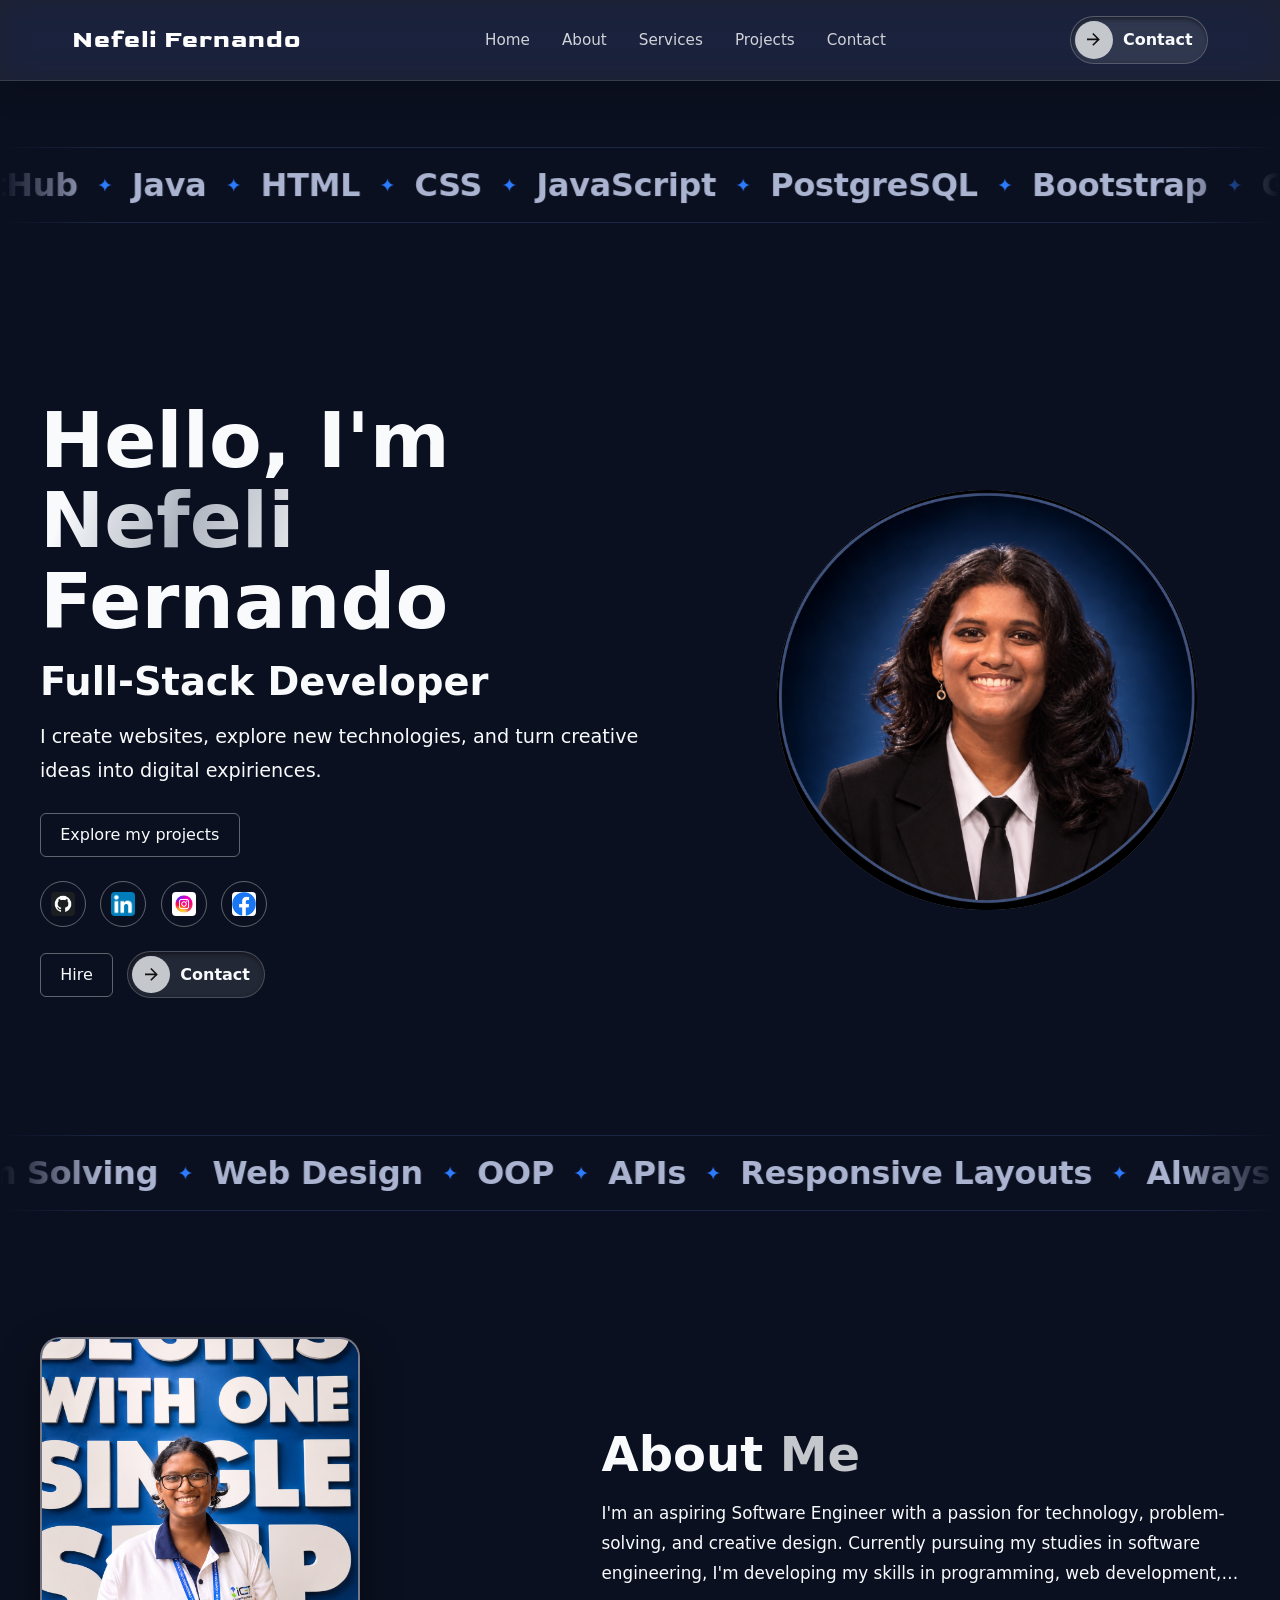
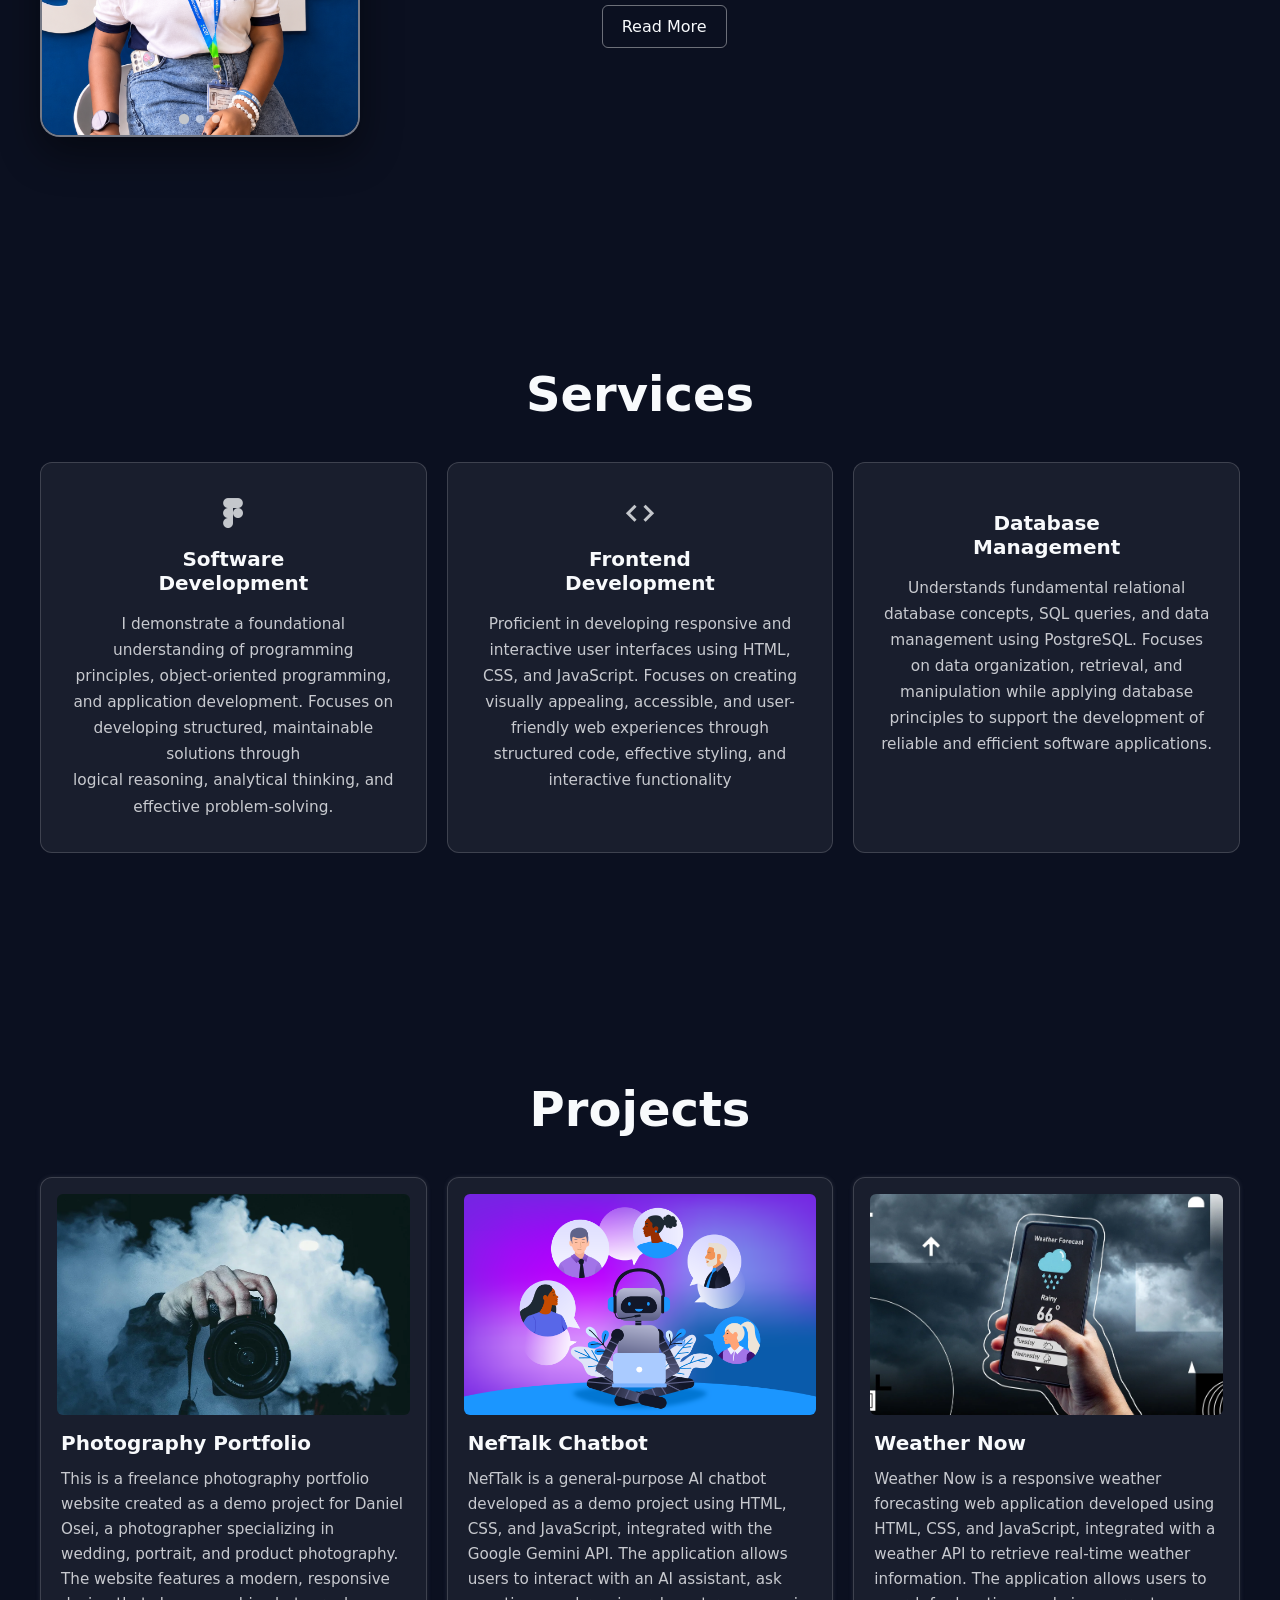
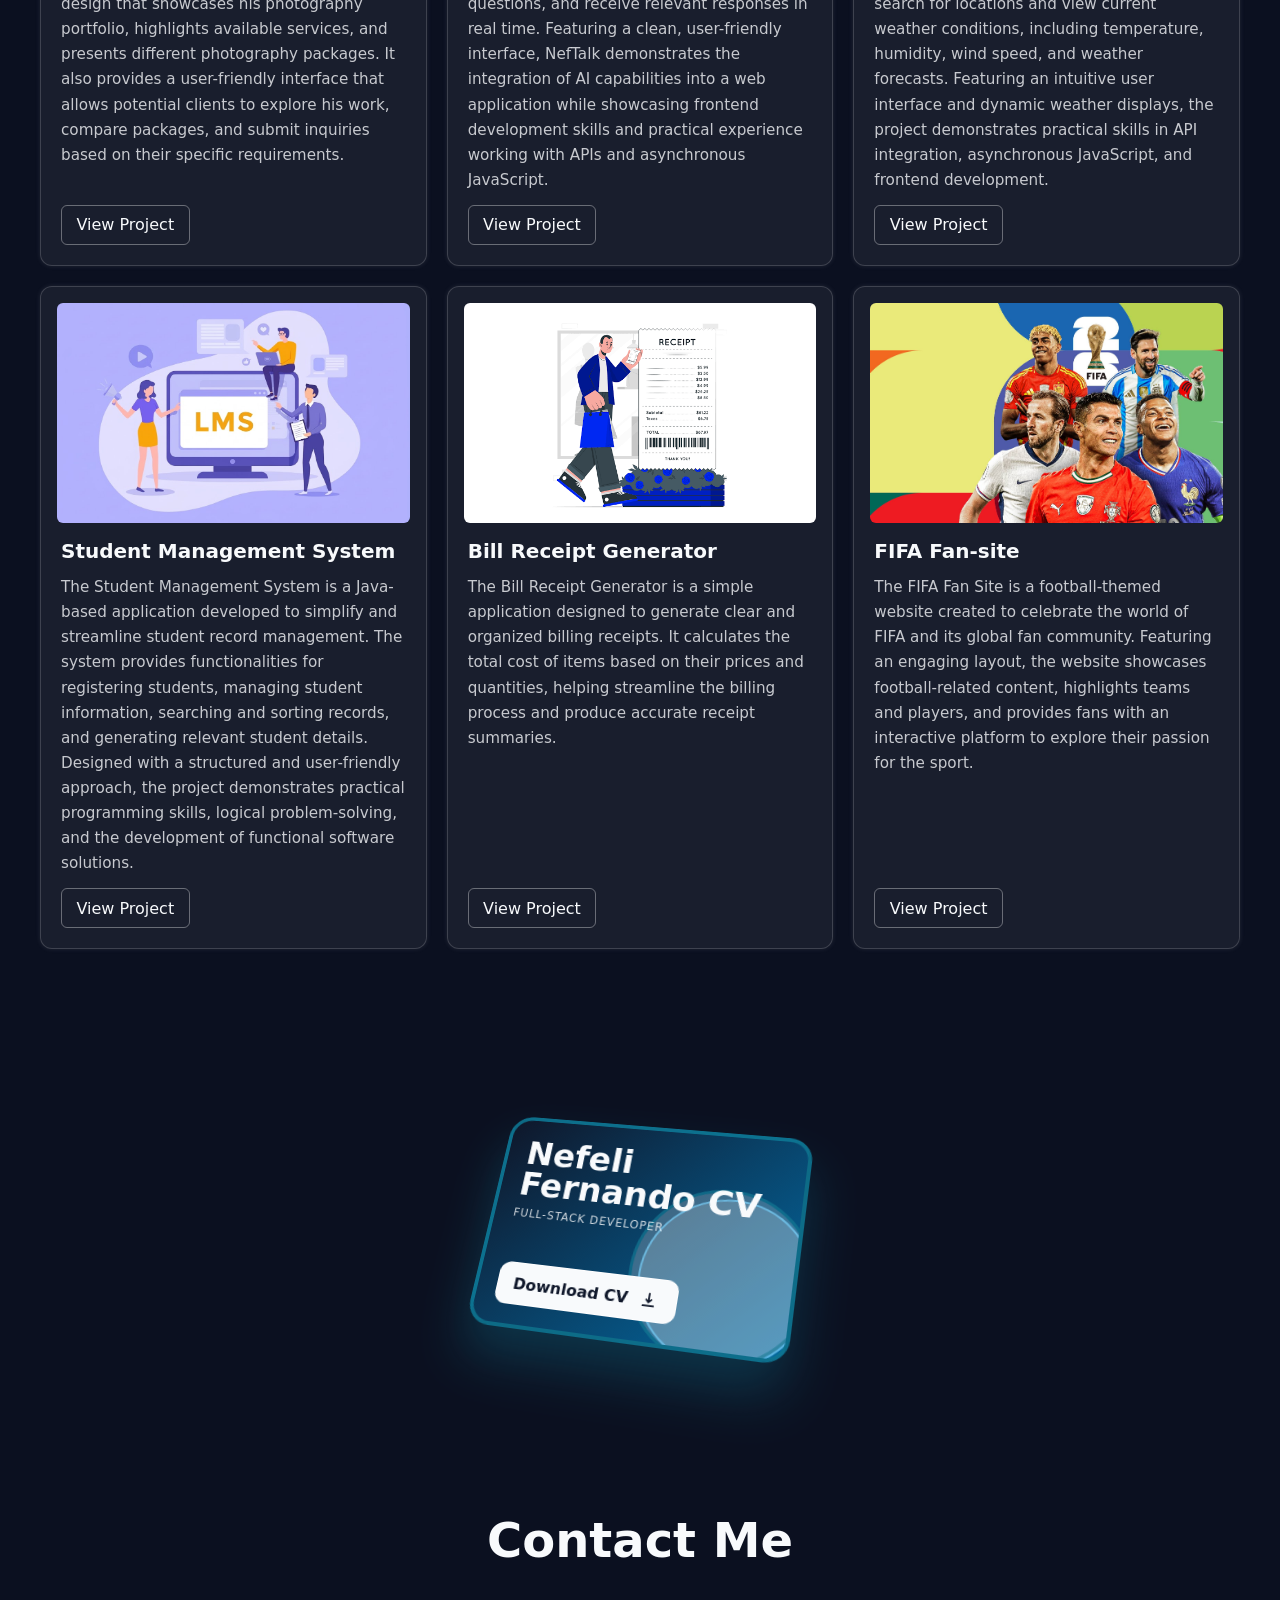
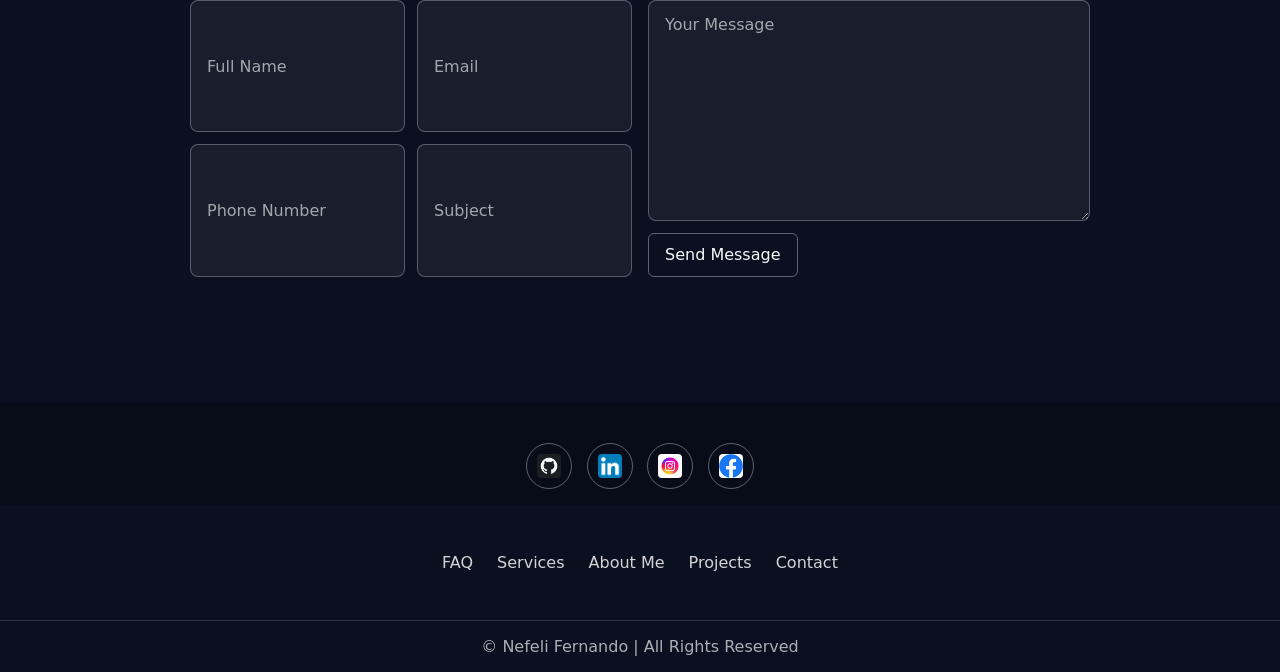
<file: index.html>
<!DOCTYPE html>
<html lang="en">
<head>
    <meta charset="UTF-8">
    <meta name="google-site-verification" content="oL4YaxNvscNfegE1TmhgRQv_5IERDdJwsXwjBH53c5Q" />
    <title>Nefeli Fernando | Portfolio</title>
    <link rel="stylesheet" href="css/index.css">
    <link rel="stylesheet" href="css/style.css">
    <link rel="stylesheet" href="css/marquee.css">
    <link rel="stylesheet" href="https://unpkg.com/boxicons@2.1.4/css/boxicons.min.css">
    <link rel="icon" type="image/png" href="Assets\Logos\file.webp">
</head>

<body>
    <nav class="glass-navbar">
        <div class="nav-container">
            <a href="#hero" class="nav-logo">Nefeli Fernando</a>
            <ul class="nav-links">
                <li><a href="#hero">Home</a></li>
                <li><a href="#about">About</a></li>
                <li><a href="#services">Services</a></li>
                <li><a href="#projects">Projects</a></li>
                <li><a href="#contact">Contact</a></li>
            </ul>
            <a class="contact-button" href="mailto:nefelifernando706@gmail.com" aria-label="Email Nefeli Fernando">
                <span class="contact-button__icon" aria-hidden="true">
                    <svg viewBox="0 0 16 16" focusable="false">
                        <path d="M12.175 9H0V7h12.175L6.575 1.4 8 0l8 8-8 8-1.425-1.4L12.175 9Z"></path>
                    </svg>
                </span>
                <span class="contact-button__label">Contact</span>
            </a>
        </div>
    </nav>

    <br><!-- Row 1: moves to the RIGHT -->
    <div class="marquee" data-direction="right" data-speed="70">
        <ul class="marquee-group">
            <li>Java</li>
            <li>HTML</li>
            <li>CSS</li>
            <li>JavaScript</li>
            <li>PostgreSQL</li>
            <li>Bootstrap</li>
            <li>Git &amp; GitHub</li>
        </ul>
    </div><br>

    <main>
        <section class="hero" id="hero">
            <div class="hero-content">
                <h1>Hello, I'm <span><span class="name-gradient">Nefeli</span> Fernando</span></h1>
                <h3>Full-Stack Developer</h3>
                <p>
                    I create websites, explore new technologies, and turn creative ideas into digital expiriences.
                </p>
                <a href="#projects" class="btn">Explore my projects</a>
                <div class="social-icons">
                    <a href="https://github.com/Nefeli-Fernando" aria-label="GitHub" target="_blank" rel="noopener noreferrer"><img src="Assets/Logos/github-6980894_640.webp" alt=""></a>
                    <a href="https://www.linkedin.com/in/nefeli-fernando-09ab37289/" aria-label="LinkedIn" target="_blank" rel="noopener noreferrer"><img src="Assets/Logos/images.png" alt=""></a>
                    <a href="https://www-fallback.instagram.com/nef_the_explorer_19/" aria-label="Instagram" target="_blank" rel="noopener noreferrer"><img src="Assets/Logos/instagram-logo-vector-illustration_1300495-24.avif" alt=""></a>
                    <a href="#" aria-label="Facebook" target="_blank" rel="noopener noreferrer"><img src="Assets/Logos/facebook-logo-vector-facebook-official-logo-vector-facebook-logo-illustrator_1002350-1803.avif" alt=""></a>
                </div>
                <div class="btn-group">
                    <a href="#" class="btn">Hire</a>
                    <a class="contact-button" href="mailto:nefelifernando706@gmail.com" aria-label="Email Nefeli Fernando">
                        <span class="contact-button__icon" aria-hidden="true">
                            <svg viewBox="0 0 16 16" focusable="false">
                                <path d="M12.175 9H0V7h12.175L6.575 1.4 8 0l8 8-8 8-1.425-1.4L12.175 9Z"></path>
                            </svg>
                        </span>
                        <span class="contact-button__label">Contact</span>
                    </a>
                </div>
            </div>
            <div class="hero-img">
                <div class="profile-flip" id="profile-flip" tabindex="0" role="group" aria-label="Profile photo. Hover for a video">
                    <div class="profile-flip__inner">
                        <div class="profile-flip__face profile-flip__front">
                            <img src="Assets/Images/180e7122-c09a-41a5-afe5-b1e38b32b5b2tttttttttttttttttttttttttt.png" alt="Nefeli Fernando">
                        </div>
                        <div class="profile-flip__face profile-flip__back" aria-hidden="true">
                            <video muted loop playsinline preload="metadata" tabindex="-1">
                                <source src="Assets/Videos/PROFILE%20swap.mp4" type="video/mp4">
                            </video>
                        </div>
                    </div>
                </div>
            </div>
        </section>

    </main>

    <div class="marquee" data-direction="left" data-speed="70">
        <ul class="marquee-group">
            <li>Problem Solving</li>
            <li>Web Design</li>
            <li>OOP</li>
            <li>APIs</li>
            <li>Responsive Layouts</li>
            <li>Always Learning</li>
        </ul>
    </div>

    <section class="about" id="about">
    <!-- ===== PHOTO CARD -->
        <div class="photo-card" id="photo-card" aria-label="Photos of Nefeli">
            <img src="Assets/Images/Smiling Portrait Before “Single Step” Backdrop.png" alt="Nefeli smiling in front of a backdrop" class="active">
            <img src="Assets/Images/Spotlight Classroom Discussion.png" alt="Nefeli participating in a classroom discussion">
            <img src="Assets\Images\bubble.jpeg" alt="Nefeli at a school event">
 
            <div class="dots" aria-hidden="true">
                <span class="active"></span>
                <span></span>
                <span></span>
            </div>
        </div>

        <!--ABOUT SECTION-->

        <div class="about-content">
            <h2>About <span>Me</span></h2>
            <p id="about-description">
                I'm an aspiring Software Engineer with a passion for technology, problem-solving, and creative design. Currently pursuing my studies in software engineering, I'm developing my skills in programming, web development, database management, and software design. I also have an interest in graphic design, which allows me to combine technical knowledge with creativity to build engaging and user-friendly digital experiences. I'm always eager to learn new technologies, take on challenges, and grow as a developer while working towards my goal of creating innovative and meaningful solutions.
            </p>
            <button class="btn read-more" type="button" aria-expanded="false" aria-controls="about-description">Read More</button>
            </div>
    </section>

    <section class="services" id="services">
        <h2 class="heading">Services</h2>

            <div class="services-container">
                <div class="service-box">
                    <div class="service-info">
                        <i class="bx bxl-figma"></i>
                        <h4>Software <br>Development</h4>
                        <p>
                            I demonstrate a foundational understanding of programming<br> principles, object-oriented programming, and application development. Focuses on developing structured, maintainable solutions through<br> logical reasoning, analytical thinking, and effective problem-solving.
                        </p>
                    </div>
                </div>

                <div class="service-box">
                    <div class="service-info">
                        <i class="bx bx-code"></i>
                        <h4>Frontend<br> Development</h4>
                        <p>
                            Proficient in developing responsive and interactive user interfaces using HTML, CSS, and JavaScript. Focuses on creating visually appealing, accessible, and user-friendly web experiences through structured code, effective styling, and interactive functionality
                        </p>
                    </div>
                </div>

                <div class="service-box">
                    <div class="service-info">
                        <i class="bx bxl-code-curly"></i>
                        <h4>Database<br> Management</h4>
                        <p>
                        Understands fundamental relational database concepts, SQL queries, and data management using PostgreSQL. Focuses on data organization, retrieval, and manipulation while applying database principles to support the development of reliable and efficient software applications.
                        </p>
                    </div>
                </div>
            </div>

    </section>


    <!--PROJECTS SECTION-->
    <section class="projects" id="projects">
        <h2 class="heading">Projects</h2>
        <div class="projects-box">
            <article class="project-card">
                <img src="Assets/Images/Photograpghy.webp" alt="Photography portfolio project preview">
                <div class="project-info">
                    <h3>Photography Portfolio</h3>
                    <p>This is a freelance photography portfolio website created as a demo project for Daniel Osei, a photographer specializing in wedding, portrait, and product photography. The website features a modern, responsive design that showcases his photography portfolio, highlights available services, and presents different photography packages. It also provides a user-friendly interface that allows potential clients to explore his work, compare packages, and submit inquiries based on their specific requirements.</p>
                    <a href="https://personal-brand-freelance-photograph.vercel.app/" target="_blank" rel="noopener noreferrer" class="btn">View Project</a>
                </div>
            </article>

            <article class="project-card">
                <img src="Assets/Images/chatbot.webp" alt="NefTalk chatbot project preview">
                <div class="project-info">
                    <h3>NefTalk Chatbot</h3>
                    <p>NefTalk is a general-purpose AI chatbot developed as a demo project using HTML, CSS, and JavaScript, integrated with the Google Gemini API. The application allows users to interact with an AI assistant, ask questions, and receive relevant responses in real time. Featuring a clean, user-friendly interface, NefTalk demonstrates the integration of AI capabilities into a web application while showcasing frontend development skills and practical experience working with APIs and asynchronous JavaScript.</p>
                    <a href="https://nefeli-fernando.github.io/NefTalk/" target="_blank" rel="noopener noreferrer" class="btn">View Project</a>
                </div>
            </article>

            <article class="project-card">
                <img src="Assets/Images/weather.webp" alt="Weather Now project preview">
                <div class="project-info">
                    <h3>Weather Now</h3>
                    <p>Weather Now is a responsive weather forecasting web application developed using HTML, CSS, and JavaScript, integrated with a weather API to retrieve real-time weather information. The application allows users to search for locations and view current weather conditions, including temperature, humidity, wind speed, and weather forecasts. Featuring an intuitive user interface and dynamic weather displays, the project demonstrates practical skills in API integration, asynchronous JavaScript, and frontend development.</p>
                    <a href="https://github.com/Nefeli-Fernando/Weather-App" target="_blank" rel="noopener noreferrer" class="btn">View Project</a>
                </div>
            </article>

            <article class="project-card">
                <img src="Assets/Images/lms.jpg" alt="Student Management System project preview">
                <div class="project-info">
                    <h3>Student Management System</h3>
                    <p>The Student Management System is a Java-based application developed to simplify and streamline student record management. The system provides functionalities for registering students, managing student information, searching and sorting records, and generating relevant student details. Designed with a structured and user-friendly approach, the project demonstrates practical programming skills, logical problem-solving, and the development of functional software solutions.</p>
                    <a href="https://github.com/Nefeli-Fernando/Student-Management-System" target="_blank" rel="noopener noreferrer" class="btn">View Project</a>
                </div>
            </article>

            <article class="project-card">
                <img src="Assets/Images/bill.png" alt="Bill Receipt Generator project preview">
                <div class="project-info">
                    <h3>Bill Receipt Generator</h3>
                    <p>The Bill Receipt Generator is a simple application designed to generate clear and organized billing receipts. It calculates the total cost of items based on their prices and quantities, helping streamline the billing process and produce accurate receipt summaries.</p>
                    <a href="#" class="btn">View Project</a>
                </div>
            </article>

            <article class="project-card">
                <img src="Assets/Images/FIFA.jpg" alt="FIFA Fan-site project preview">
                <div class="project-info">
                    <h3>FIFA Fan-site</h3>
                    <p>The FIFA Fan Site is a football-themed website created to celebrate the world of FIFA and its global fan community. Featuring an engaging layout, the website showcases football-related content, highlights teams and players, and provides fans with an interactive platform to explore their passion for the sport.</p>
                    <a href="#" class="btn">View Project</a>
                </div>
            </article>
        </div>
    </section>

        <div class="cv-card-wrap">
        <div class="cv-card">
            <div class="cv-card__content">
                <span class="cv-card__initial">Nefeli Fernando CV</span>
                <p class="cv-card__role">Full-Stack Developer</p>
            </div>

            <a href="files/Nefeli%20CV%20updated%20(1).pdf" class="cv-download" download="Nefeli-Fernando-CV.pdf">
                Download CV
                <svg viewBox="0 0 100 100" aria-hidden="true">
                    <path d="M22.1,77.9a4,4,0,0,1,4-4H73.9a4,4,0,0,1,0,8H26.1A4,4,0,0,1,22.1,77.9ZM35.2,47.2a4,4,0,0,1,5.7,0L46,52.3V22.1a4,4,0,1,1,8,0V52.3l5.1-5.1a4,4,0,0,1,5.7,0,4,4,0,0,1,0,5.6l-12,12a3.9,3.9,0,0,1-5.6,0l-12-12A4,4,0,0,1,35.2,47.2Z"></path>
                </svg>
            </a>

            <div class="cv-card__shape cv-card__shape--one"></div>
            <div class="cv-card__shape cv-card__shape--two"></div>
        </div>
    </div>

    <!--CONTACT ME SECTIONN-->
    <section class="contact" id="contact">
        <h2 class="heading">Contact <span>Me</span></h2>

            <form action="#">

                <div class="input-group">
                    <div class="input-box">
                        <input type="text" placeholder="Full Name">
                        <input type="email" placeholder="Email">
                    </div>
                    <div class="input-box">
                        <input type="tel" placeholder="Phone Number">
                        <input type="text" placeholder="Subject">
                    </div>
                </div>


                <div class="input-group-2">
                    <textarea name="" id="" placeholder="Your Message" cols="30" rows="10"></textarea>
                    <input type="submit" value="Send Message" class="btn"> 
                </div>

            </form>
    </section>

        <footer class="footer">
            <div class="hero-content">
                <div class="social-icons">
                    <a href="https://github.com/Nefeli-Fernando" aria-label="GitHub" target="_blank" rel="noopener noreferrer"><img src="Assets/Logos/github-6980894_640.webp" alt=""></a>
                    <a href="https://www.linkedin.com/in/nefeli-fernando-09ab37289/" aria-label="LinkedIn" target="_blank" rel="noopener noreferrer"><img src="Assets/Logos/images.png" alt=""></a>
                    <a href="https://www-fallback.instagram.com/nef_the_explorer_19/" aria-label="Instagram" target="_blank" rel="noopener noreferrer"><img src="Assets/Logos/instagram-logo-vector-illustration_1300495-24.avif" alt=""></a>
                    <a href="#" aria-label="Facebook" target="_blank" rel="noopener noreferrer"><img src="Assets/Logos/facebook-logo-vector-facebook-official-logo-vector-facebook-logo-illustrator_1002350-1803.avif" alt=""></a>
                </div>
            </div>
        </footer>

        <ul class="list">
            <li>
                <a href="#">FAQ</a>
            </li>

            <li>
                <a href="#services">Services</a>
            </li>

            <li>
                <a href="#about">About Me</a>
            </li>

            <li>
                <a href="#projects">Projects</a>
            </li>

            <li>
                <a href="#contact">Contact</a>
            </li>
        </ul>

        <p class="copyright">
            © Nefeli Fernando | All Rights Reserved            
        </p>

    <script src="js/app.js"></script>
    <script src="js/index.js"></script>
</body>
</html>
</file>
<file: css/index.css>
/*NAVIGATION BAR*/

* {
  box-sizing: border-box;
}

body {
  margin: 0;
  font-family: Arial, sans-serif;
  background: #020817;
  color: #f8fafc;
}

.glass-navbar {
  position: sticky;
  top: 0;
  z-index: 10;
  background: rgba(15, 23, 42, 0.72);
  backdrop-filter: blur(12px);
  border-bottom: 1px solid rgba(148, 163, 184, 0.15);
}

.nav-container {
  max-width: 1200px;
  margin: 0 auto;
  padding: 18px 24px;
  display: flex;
  align-items: center;
  justify-content: space-between;
  gap: 24px;
}

.nav-logo {
  color: #f8fafc;
  text-decoration: none;
  font-weight: 800;
  letter-spacing: 0.04em;
  font-size: 1.1rem;
}

.nav-links {
  display: flex;
  align-items: center;
  gap: 22px;
  list-style: none;
  margin: 0;
  padding: 0;
}

.nav-links a {
  color: #dbeafe;
  text-decoration: none;
  font-size: 0.96rem;
  transition: color 0.2s ease;
}

.nav-links a:hover,
.nav-links a:focus-visible {
  color: #7dd3fc;
}





            /*CV CARD STYLES*/
.cv-card-wrap {
  display: flex;
  justify-content: center;
  align-items: center;
  padding: 40px 20px;
}

.cv-card {
  position: relative;
  width: 320px;
  height: 230px;
  padding: 20px;
  border-radius: 24px;
  border: 4px solid rgba(14, 116, 144, 0.9);
  background: linear-gradient(135deg, #0f172a, #0369a1);
  overflow: hidden;
  display: flex;
  flex-direction: column;
  justify-content: space-between;
  transform: perspective(900px) rotateX(20deg) rotateY(-10deg) rotateZ(10deg);
  box-shadow: 0 30px 50px rgba(14, 116, 144, 0.35);
  transition: transform 0.5s ease, box-shadow 0.5s ease;
}

.cv-card:hover {
  transform: perspective(900px) rotateX(0deg) rotateY(0deg) rotateZ(0deg) translateY(-6px);
  box-shadow: 0 35px 60px rgba(14, 116, 144, 0.45);
}

.cv-card__content {
  position: relative;
  z-index: 2;
}

.cv-card__initial {
  display: inline-block;
  font-size: 2.2rem;
  font-weight: 800;
  line-height: 1;
  color: #f8fafc;
}

.cv-card__role {
  margin: 8px 0 0;
  font-size: 0.72rem;
  letter-spacing: 0.08em;
  text-transform: uppercase;
  color: rgba(255, 255, 255, 0.8);
}

.cv-download {
  position: relative;
  z-index: 2;
  width: fit-content;
  display: inline-flex;
  align-items: center;
  gap: 10px;
  padding: 10px 16px;
  border-radius: 12px;
  border: 1px solid rgba(255, 255, 255, 0.7);
  background: #f8fafc;
  color: #0f172a;
  font-weight: 700;
  text-decoration: none;
  transition: transform 0.25s ease, background 0.25s ease, color 0.25s ease;
}

.cv-download:hover {
  background: #0f172a;
  color: #f8fafc;
  transform: translateY(-2px);
}

.cv-download svg {
  width: 22px;
  height: 22px;
  fill: currentColor;
  transition: transform 0.3s ease;
}

.cv-download:hover svg {
  transform: translateY(2px);
}

.cv-card__shape {
  position: absolute;
  right: -20px;
  bottom: -16px;
  width: 180px;
  height: 180px;
  opacity: 0.78;
  border-radius: 50%;
  pointer-events: none;
}

.cv-card__shape--one {
  background: rgba(255, 255, 255, 0.28);
  border: 3px solid rgba(14, 116, 144, 0.9);
  transform: scale(1);
  animation: floatShapeOne 7s ease-in-out infinite;
}

.cv-card__shape--two {
  background: rgba(255, 255, 255, 0.2);
  border: 2px solid rgba(125, 211, 252, 0.9);
  width: 170px;
  height: 170px;
  animation: floatShapeTwo 8s ease-in-out infinite reverse;
}

@keyframes floatShapeOne {
  0%, 100% {
    transform: translateY(0) scale(1);
  }
  50% {
    transform: translateY(-10px) scale(1.08);
  }
}

@keyframes floatShapeTwo {
  0%, 100% {
    transform: translateY(0) scale(1);
  }
  50% {
    transform: translateY(12px) scale(0.95);
  }
}

                /*SERVICES SECTION STYLESSS*/

          .services {
            width: min(1200px, calc(100% - 3rem));
            margin: 0 auto;
            color: #f8fafc;
          }

          .services .heading {
            margin: 0 0 2.5rem;
            text-align: center;
            font-size: clamp(2rem, 4vw, 3rem);
          }

          .services-container {
            display: grid;
            grid-template-columns: repeat(3, minmax(0, 1fr));
            align-items: stretch;
            gap: 1.25rem;
          }

          .service-box {
            min-width: 0;
            padding: 2rem 1.5rem;
            border: 1px solid rgba(255, 255, 255, 0.16);
            border-radius: 12px;
            background: rgba(255, 255, 255, 0.06);
            transition: transform 0.25s ease, border-color 0.25s ease, background-color 0.25s ease;
          }

          .service-box:hover {
            transform: translateY(-5px);
            border-color: var(--main-color);
            background: rgba(255, 255, 255, 0.1);
          }

          .service-info {
            display: flex;
            height: 100%;
            flex-direction: column;
            align-items: center;
            gap: 1rem;
            text-align: center;
          }

          .service-info i {
            color: var(--main-color);
            font-size: 2.25rem;
          }

          .service-info h4 {
            font-size: 1.25rem;
          }

          .service-info p {
            color: rgba(248, 250, 252, 0.78);
            font-size: 0.96rem;
            line-height: 1.7;
          }

          @media (max-width: 900px) {
            .services-container {
              grid-template-columns: repeat(2, minmax(0, 1fr));
            }
          }

          @media (max-width: 600px) {
            .services {
              width: calc(100% - 2rem);
            }

            .services-container {
              grid-template-columns: 1fr;
            }
          }
                                /*PROJECTTSS CARDSS STYLESS*/
          .projects {
            width: min(1200px, calc(100% - 3rem));
            margin: 0 auto;
            color: #f8fafc;
          }

          .projects .heading {
            margin: 0 0 2.5rem;
            text-align: center;
            font-size: clamp(2rem, 4vw, 3rem);
          }

          .projects-box {
            display: grid;
            grid-template-columns: repeat(3, minmax(0, 1fr));
            align-items: stretch;
            gap: 1.25rem;
          }

          .project-card {
            display: flex;
            min-width: 0;
            flex-direction: column;
            overflow: hidden;
            padding: 1rem;
            border: 1px solid rgba(255, 255, 255, 0.16);
            border-radius: 12px;
            background: rgba(255, 255, 255, 0.06);
            box-shadow: 0 0 5px rgba(196, 199, 204, 0.12);
            transition: transform 0.25s ease, box-shadow 0.25s ease, border-color 0.25s ease;
          }

          .project-card:hover {
            transform: translateY(-5px);
            border-color: var(--main-color);
            box-shadow: 0 0 25px rgba(196, 199, 204, 0.24);
          }

          .project-card img {
            display: block;
            width: 100%;
            aspect-ratio: 16 / 10;
            border-radius: 6px;
            object-fit: cover;
          }

          .project-info {
            display: flex;
            flex: 1;
            flex-direction: column;
            align-items: flex-start;
            gap: 0.75rem;
            padding: 1rem 0.25rem 0.25rem;
          }

          .project-card h3 {
            font-size: 1.25rem;
          }

          .project-card p {
            color: rgba(248, 250, 252, 0.78);
            font-size: 0.95rem;
            line-height: 1.65;
          }

          .project-card .btn {
            display: inline-flex;
            align-items: center;
            justify-content: center;
            min-height: 40px;
            margin-top: auto;
            padding: 0.55rem 0.9rem;
            border: 1px solid rgba(255, 255, 255, 0.35);
            border-radius: 6px;
            color: #f8fafc;
            text-decoration: none;
          }

          .project-card .btn:hover,
          .project-card .btn:focus-visible {
            background: rgba(255, 255, 255, 0.12);
          }

          @media (max-width: 900px) {
            .projects-box {
              grid-template-columns: repeat(2, minmax(0, 1fr));
            }
          }

          @media (max-width: 600px) {
            .projects {
              width: calc(100% - 2rem);
            }

            .projects-box {
              grid-template-columns: 1fr;
            }
          }

          .contact {
            width: min(900px, calc(100% - 3rem));
            margin: 0 auto;
            color: #f8fafc;
          }

          .contact .heading {
            margin: 0 0 2rem;
            text-align: center;
            font-size: clamp(2rem, 4vw, 3rem);
          }

          .contact form {
            display: grid;
            grid-template-columns: repeat(2, minmax(0, 1fr));
            gap: 1rem;
          }

          .contact .input-group,
          .contact .input-group-2 {
            display: grid;
            min-width: 0;
            gap: 0.75rem;
          }

          .contact .input-box {
            display: grid;
            grid-template-columns: repeat(2, minmax(0, 1fr));
            gap: 0.75rem;
          }

          .contact input:not([type="submit"]),
          .contact textarea {
            width: 100%;
            min-width: 0;
            padding: 0.9rem 1rem;
            border: 1px solid rgba(255, 255, 255, 0.28);
            border-radius: 8px;
            background: rgba(255, 255, 255, 0.06);
            color: #f8fafc;
            font: inherit;
          }

          .contact input::placeholder,
          .contact textarea::placeholder {
            color: rgba(248, 250, 252, 0.62);
          }

          .contact textarea {
            min-height: 150px;
            resize: vertical;
          }

          .contact input[type="submit"] {
            justify-self: start;
            min-height: 44px;
            padding: 0.65rem 1rem;
            border: 1px solid rgba(255, 255, 255, 0.35);
            border-radius: 6px;
            background: transparent;
            color: #f8fafc;
            font: inherit;
            cursor: pointer;
          }

          .contact input[type="submit"]:hover,
          .contact input[type="submit"]:focus-visible {
            background: rgba(255, 255, 255, 0.12);
          }

          .footer {
            padding: 2.5rem 1.5rem 1rem;
            background: rgba(0, 0, 0, 0.24);
          }

          .footer .hero-content {
            width: min(1200px, 100%);
            margin: 0 auto;
          }

          .footer .social-icons {
            justify-content: center;
            margin: 0;
          }

          .list {
            display: flex;
            flex-wrap: wrap;
            justify-content: center;
            gap: 0.75rem 1.5rem;
            padding: 1.5rem 1rem;
            list-style: none;
          }

          .list a {
            color: rgba(255, 255, 255, 0.82);
            text-decoration: none;
          }

          .list a:hover,
          .list a:focus-visible {
            color: #fff;
            text-decoration: underline;
            text-underline-offset: 4px;
          }

          .copyright {
            margin: 0;
            padding: 1rem;
            border-top: 1px solid rgba(255, 255, 255, 0.14);
            color: rgba(248, 250, 252, 0.68);
            text-align: center;
          }

          @media (max-width: 760px) {
            .contact {
              width: calc(100% - 2rem);
            }

            .contact form {
              grid-template-columns: 1fr;
            }

            .contact .input-box {
              grid-template-columns: 1fr;
            }
          }
</file>
<file: css/style.css>
@import url('https://fonts.googleapis.com/css2?family=Lexend+Deca:wght@100..900&display=swap');
@import url('https://fonts.googleapis.com/css2?family=Goldman:wght@400;700&display=swap');

:root {
  --main-color: #c4c7cc;
  --card-line: rgba(196, 199, 204, 0.55);
  --card-width: 320px;
  --card-ratio: 4 / 5;
  --card-radius: 20px;
  --fade-time: 1.2s;
}

* {
    margin: 0;
    padding: 0;
    box-sizing: border-box;
    font-family:'Inter', system-ui, sans-serif;
}

body{
    background: linear-gradient(135deg, #050505 0%, #151515 55%, #303030 100%);
    color: #f8fafc;
    min-height: 100vh;
}

/*MAKINGG THE GLASS NAVBAR*/
.glass-navbar{
    position: sticky;
    top:0;
    width:100%;
    z-index:1000;

/*Inner stylling for the glass navbar*/
background: rgba(255,255,255,0.08);
background: rgba(255, 255, 255, 0.08);
  backdrop-filter: blur(16px) saturate(180%);
  -webkit-backdrop-filter: blur(16px) saturate(180%);
  
  /* Border & Glow */
  border-bottom: 1px solid rgba(255, 255, 255, 0.12);
  box-shadow: 0 8px 32px 0 rgba(0, 0, 0, 0.2);
  
  transition: all 0.3s ease;
}

/* Layout Alignment */
.nav-container {
  max-width: 1200px;
  margin: 0 auto;
  display: flex;
  justify-content: space-between;
  align-items: center;
  padding: 1rem 2rem;
}

.nav-logo {
  font-size: 1.5rem;
  color: #ffffff;
  text-decoration: none;
  letter-spacing: 1px;
  font-family: "Goldman", sans-serif;
  font-optical-sizing: auto;
  font-weight: 800;
  font-style: normal;
}

.nav-links {
  display: flex;
  list-style: none;
  gap: 2rem;
}

.nav-links a {
  color: rgba(255, 255, 255, 0.8);
  text-decoration: none;
  font-size: 0.95rem;
  font-weight: 500;
  position: relative;
  transition: color 0.3s cubic-bezier(0.16 ,1,0.3 ,1) , transform 0.3s cubic-bezier(0.16, 1, 0.3, 1);
}

.nav-links a:hover {
  color: #ffffff;
  transform: translateY(-2px);
}

.nav-links a::after{
    content: '';
    position: absolute;
    width:0;
    height:2px;
    bottom:-4px;
    left:0;
    background-color:#ffffff;
    transition: width 0.3s cubic-bezier(0.16, 1, 0.3, 1);
}

.nav-links a:hover::after{
    width:100%;
}

/* Content placeholder spacing */
.content section {
  height: 100vh;
  display: flex;
  align-items: center;
  justify-content: center;
}


section{
  min-height: auto;
  padding: clamp(4rem, 8vw, 7rem) 0;
}

main {
  width: min(1200px, calc(100% - 3rem));
  margin: 0 auto;
}

.hero{
  display: grid;
  grid-template-columns: minmax(0, 1.1fr) minmax(260px, 0.9fr);
  align-items: center;
  gap: clamp(2rem, 6vw, 6rem);
  min-height: calc(100vh - 78px);
  padding: 4rem 0;
}

.hero-content h1{
  font-size: clamp(2.8rem, 6vw, 5.5rem);
    font-weight: 700;
  line-height: 1.05;
}

.hero-content h1 span {
  display: block;
}

.hero-content h1 .name-gradient {
  display: inline;
  background: linear-gradient(110deg, #f8fafc 12%, #aeb4bf 55%, #e5e7eb 100%);
  background-clip: text;
  -webkit-background-clip: text;
  color: transparent;
  -webkit-text-fill-color: transparent;
}

.hero-content h3{
    margin: 1rem 0;
  font-size: clamp(1.4rem, 3vw, 2.4rem);
}

.hero-content p{
  max-width: 600px;
  font-size: clamp(1rem, 1.5vw, 1.25rem);
    font-weight: 500;
  line-height: 1.8;
}

.hero-img {
  width: 100%;
  display: flex;
  justify-content: center;
}

.hero-img img{
  display: block;
  width: min(100%, 420px);
  aspect-ratio: 1;
  object-fit: cover;
    border-radius: 50%;
  box-shadow: 0 0 25px var(--main-color);
    transition: 0.4s ease-in-out;
}

.hero-img img:hover{
    box-shadow: 0 0 25px var(--main-color),
                0 0 50px var(--main-color),
                0 0 100px var(--main-color);
}

.profile-flip {
  width: min(100%, 420px);
  aspect-ratio: 1;
  perspective: 1000px;
  cursor: pointer;
}

.profile-flip__inner {
  position: relative;
  width: 100%;
  height: 100%;
  border-radius: 50%;
  transform-style: preserve-3d;
  transition: transform 0.8s cubic-bezier(0.2, 0.7, 0.2, 1);
}

.profile-flip.is-flipped .profile-flip__inner {
  transform: rotateY(180deg);
}

.profile-flip__face {
  position: absolute;
  inset: 0;
  overflow: hidden;
  border-radius: 50%;
  backface-visibility: hidden;
  -webkit-backface-visibility: hidden;
}

.profile-flip__back {
  transform: rotateY(180deg);
}

.profile-flip__face img,
.profile-flip__face video {
  display: block;
  width: 100%;
  height: 100%;
  aspect-ratio: auto;
  border-radius: inherit;
  object-fit: cover;
}

.profile-flip:focus-visible {
  outline: 2px solid var(--main-color);
  outline-offset: 6px;
}

@media (prefers-reduced-motion: reduce) {
  .profile-flip__inner {
    transition: none;
  }
}

.social-icons {
  display: flex;
  align-items: center;
  flex-wrap: wrap;
  gap: 0.9rem;
  margin-top: 1.5rem;
}

.social-icons a {
  display: grid;
  place-items: center;
  width: 46px;
  height: 46px;
  border: 1px solid rgba(255, 255, 255, 0.35);
  border-radius: 50%;
  transition: transform 0.2s ease, border-color 0.2s ease, background-color 0.2s ease;
}

.social-icons img {
  display: block;
  width: 24px;
  height: 24px;
  object-fit: contain;
  border-radius: 4px;
}

.social-icons a:hover {
  transform: translateY(-3px);
  border-color: var(--main-color);
  background: rgba(255, 255, 255, 0.08);
}

.contact-button {
  position: relative;
  isolation: isolate;
  display: inline-flex;
  align-items: center;
  gap: 0.65rem;
  min-width: 8.5rem;
  min-height: 2.92rem;
  padding: 0.25rem 0.9rem 0.25rem 0.25rem;
  overflow: hidden;
  border: 1px solid rgba(255, 255, 255, 0.18);
  border-radius: 999px;
  background: rgba(255, 255, 255, 0.1);
  box-shadow: inset 1px 2px 5px rgba(0, 0, 0, 0.5);
  color: #f8fafc;
  font-weight: 600;
  text-decoration: none;
  transition: background-color 0.3s ease, box-shadow 0.3s ease;
}

.contact-button::before {
  position: absolute;
  z-index: -1;
  inset: 0.25rem auto 0.25rem 0.25rem;
  width: 2.35rem;
  border-radius: 999px;
  background: var(--main-color);
  content: "";
  transition: width 0.65s cubic-bezier(0.51, 0.026, 0.368, 1.016);
}

.contact-button__icon {
  display: grid;
  flex: 0 0 2.35rem;
  width: 2.35rem;
  aspect-ratio: 1;
  place-items: center;
  color: #111;
}

.contact-button__icon svg {
  width: 0.8rem;
  height: 0.8rem;
  fill: currentColor;
  transition: transform 0.5s ease, color 0.5s ease;
}

.contact-button__label {
  position: relative;
  color: #f8fafc;
  transition: color 0.5s ease, transform 0.5s ease;
}

.contact-button:hover::before,
.contact-button:focus-visible::before {
  width: calc(100% - 0.5rem);
}

.contact-button:hover .contact-button__icon svg,
.contact-button:focus-visible .contact-button__icon svg {
  transform: rotate(-45deg);
}

.contact-button:hover .contact-button__label,
.contact-button:focus-visible .contact-button__label {
  color: #111;
}

.contact-button:focus-visible {
  outline: 2px solid #f8fafc;
  outline-offset: 3px;
}

.btn-group {
  display: flex;
  align-items: center;
  flex-wrap: wrap;
  gap: 0.9rem;
  margin-top: 1.5rem;
}

        .btn-group .btn {
          display: inline-flex;
          align-items: center;
          justify-content: center;
          min-height: 44px;
          padding: 0.7rem 1.2rem;
          color: #f8fafc;
          border: 1px solid rgba(255, 255, 255, 0.35);
          border-radius: 6px;
          text-decoration: none;
          transition: background-color 0.2s ease, color 0.2s ease;
        }

        .hero-content > .btn {
          display: inline-flex;
          align-items: center;
          justify-content: center;
          min-height: 44px;
          margin-top: 1.5rem;
          padding: 0.7rem 1.2rem;
          color: #f8fafc;
          border: 1px solid rgba(255, 255, 255, 0.35);
          border-radius: 6px;
          text-decoration: none;
          transition: background-color 0.2s ease, color 0.2s ease;
        }

        .hero-content > .btn:hover {
        color: #111;
        background: #2071e9;
        }

        .btn-group .btn:hover {
        color: #111;
        background: #052351;
        }

        .about h2,
        .skills h2 {
        margin-bottom: 1rem;
        font-size: clamp(2rem, 4vw, 3rem);
        }

        .about p {
        max-width: 760px;
        font-size: 1.1rem;
        line-height: 1.8;
        }

        .about-content h2 span {
        color: var(--main-color);
        }

        .about-content:not(.is-expanded) #about-description {
        display: -webkit-box;
        -webkit-box-orient: vertical;
        -webkit-line-clamp: 3;
        overflow: hidden;
        }

        .about-content.is-expanded #about-description {
        display: block;
        }

        .about-content .read-more {
        margin-top: 1rem;
        padding: 0.7rem 1.2rem;
        border: 1px solid rgba(255, 255, 255, 0.4);
        border-radius: 6px;
        background: transparent;
        color: #f8fafc;
        font: inherit;
        cursor: pointer;
        }

        .about-content .read-more:hover,
        .about-content .read-more:focus-visible {
        background: rgba(255, 255, 255, 0.12);
        }

        .about {
        display: grid;
        grid-template-columns: minmax(0, 0.85fr) minmax(0, 1.15fr);
        align-items: center;
        gap: clamp(2rem, 7vw, 6rem);
        width: min(1200px, calc(100% - 3rem));
        margin: 0 auto;
        }

        .about-img {
        display: flex;
        justify-content: center;
        min-width: 0;
        }

        .about-img img {
        display: block;
        width: min(100%, 400px);
        aspect-ratio: 1;
        object-fit: cover;
        border-radius: 50%;
        box-shadow: 0 0 25px var(--main-color);
        transition: box-shadow 0.4s ease-in-out;
        }

        .about-img img:hover {
        box-shadow: 0 0 25px var(--main-color), 0 0 50px var(--main-color), 0 0 100px var(--main-color);
        }

        .about-content {
        min-width: 0;
        }

        .about-content h2 {
        margin-bottom: 1rem;
        font-size: clamp(2rem, 4vw, 3rem);
        text-align: left;
        }

        .about-content p {
        max-width: 760px;
        font-size: 1.05rem;
        line-height: 1.8;
        }

        @media (max-width: 760px) {
        .nav-container {
            flex-direction: column;
            gap: 0.8rem;
            padding: 1rem 1.25rem;
        }

        .nav-links {
            justify-content: center;
            flex-wrap: wrap;
            gap: 0.7rem 1.25rem;
        }

        main {
            width: calc(100% - 2rem);
            max-width: 560px;
        }

        .hero {
            grid-template-columns: 1fr;
            min-height: auto;
            gap: 2.5rem;
            padding: 4rem 0;
        }

        .hero-content {
            text-align: center;
        }

        .hero-content h1 {
            font-size: clamp(2rem, 9vw, 3.2rem);
        }

        .hero-content h3 {
            font-size: clamp(1.2rem, 5vw, 1.8rem);
        }

        .hero-content p {
            margin-inline: auto;
        }

        .social-icons,
        .btn-group {
            justify-content: center;
        }

        .profile-flip {
          width: min(75vw, 340px);
        }

        /*ABOUT US SECTION STYLES*/
        .about {
          grid-template-columns: 1fr;
          gap: 2rem;
          width: calc(100% - 2rem);
        }

        .about-img img {
          width: min(68vw, 300px);
        }

        .about-content h2 {
          font-size: clamp(2rem, 8vw, 3rem);
          text-align: center;
        }

        .about-content p {
          font-size: 1rem;
        }

        .about-content .btn {
          margin: 1rem 0 0;
        }

        }

        .photo-card {
        position: relative;
        width: min(var(--card-width), 100%);
        aspect-ratio: var(--card-ratio);
        overflow: hidden;
        background: #161b2e;
        border: 2px solid var(--card-line);
        border-radius: var(--card-radius);
        box-shadow: 0 16px 40px rgba(0, 0, 0, 0.45);
        }

        .photo-card img {
        position: absolute;
        inset: 0;
        width: 100%;
        height: 100%;
        object-fit: cover;
        opacity: 0;
        transition: opacity var(--fade-time) ease-in-out;
        }

        .photo-card img.active {
        opacity: 1;
        }

        .photo-card .dots {
        position: absolute;
        right: 0;
        bottom: 12px;
        left: 0;
        display: flex;
        justify-content: center;
        gap: 8px;
        }

        .photo-card .dots span {
        width: 8px;
        height: 8px;
        border-radius: 50%;
        background: rgba(255, 255, 255, 0.55);
        transition: background 0.4s ease, transform 0.4s ease;
        }

        .photo-card .dots span.active {
        background: var(--main-color);
        transform: scale(1.3);
        }

        @media (prefers-reduced-motion: reduce) {
        .photo-card img,
        .photo-card .dots span {
          transition: none;
        }
        }
</file>
<file: css/marquee.css>
:root {
    --bg: #0b1020;
    --text: #aab3cf;
    --blue: #2d7bff;          /* the vibrant blue on hover: change it here */
    --blue-glow: rgba(45, 123, 255, 0.55);
    --line: #1c2646;
}
 
* {
    box-sizing: border-box;
    margin: 0;
    padding: 0;
}
 
body {
    min-height: 100vh;
    display: flex;
    flex-direction: column;
    justify-content: center;
    gap: 24px;
    background: var(--bg);
    font-family: "Segoe UI", Tahoma, sans-serif;
}
 
/* ===== THE STRIP ===== */
.marquee {
    overflow: hidden;
    padding: 18px 0;
    border-top: 1px solid var(--line);
    border-bottom: 1px solid var(--line);
    cursor: default;
 
    /* soft fade at the left and right edges */
    -webkit-mask-image: linear-gradient(90deg, transparent, #000 8%, #000 92%, transparent);
            mask-image: linear-gradient(90deg, transparent, #000 8%, #000 92%, transparent);
}
 
.marquee-track {
    display: flex;
    width: max-content;
    will-change: transform;
}
 
.marquee-group {
    display: flex;
    flex: none;
    list-style: none;
}
 
/* ===== EACH WORD ===== */
.marquee-group li {
    display: flex;
    align-items: center;
    white-space: nowrap;
    font-size: clamp(1.2rem, 3vw, 2rem);
    font-weight: 700;
    letter-spacing: -0.01em;
    color: var(--text);
    transition: color 0.6s ease, text-shadow 0.6s ease;   /* the "ease" part */
}
 
/* a little star between words */
.marquee-group li::after {
    content: "✦";
    margin: 0 1.2rem;
    font-size: 0.6em;
    color: var(--blue);
}
 
/* ===== HOVER: words glow vibrant blue ===== */
.marquee:hover .marquee-group li {
    color: var(--blue);
    text-shadow: 0 0 24px var(--blue-glow);
}
</file>
